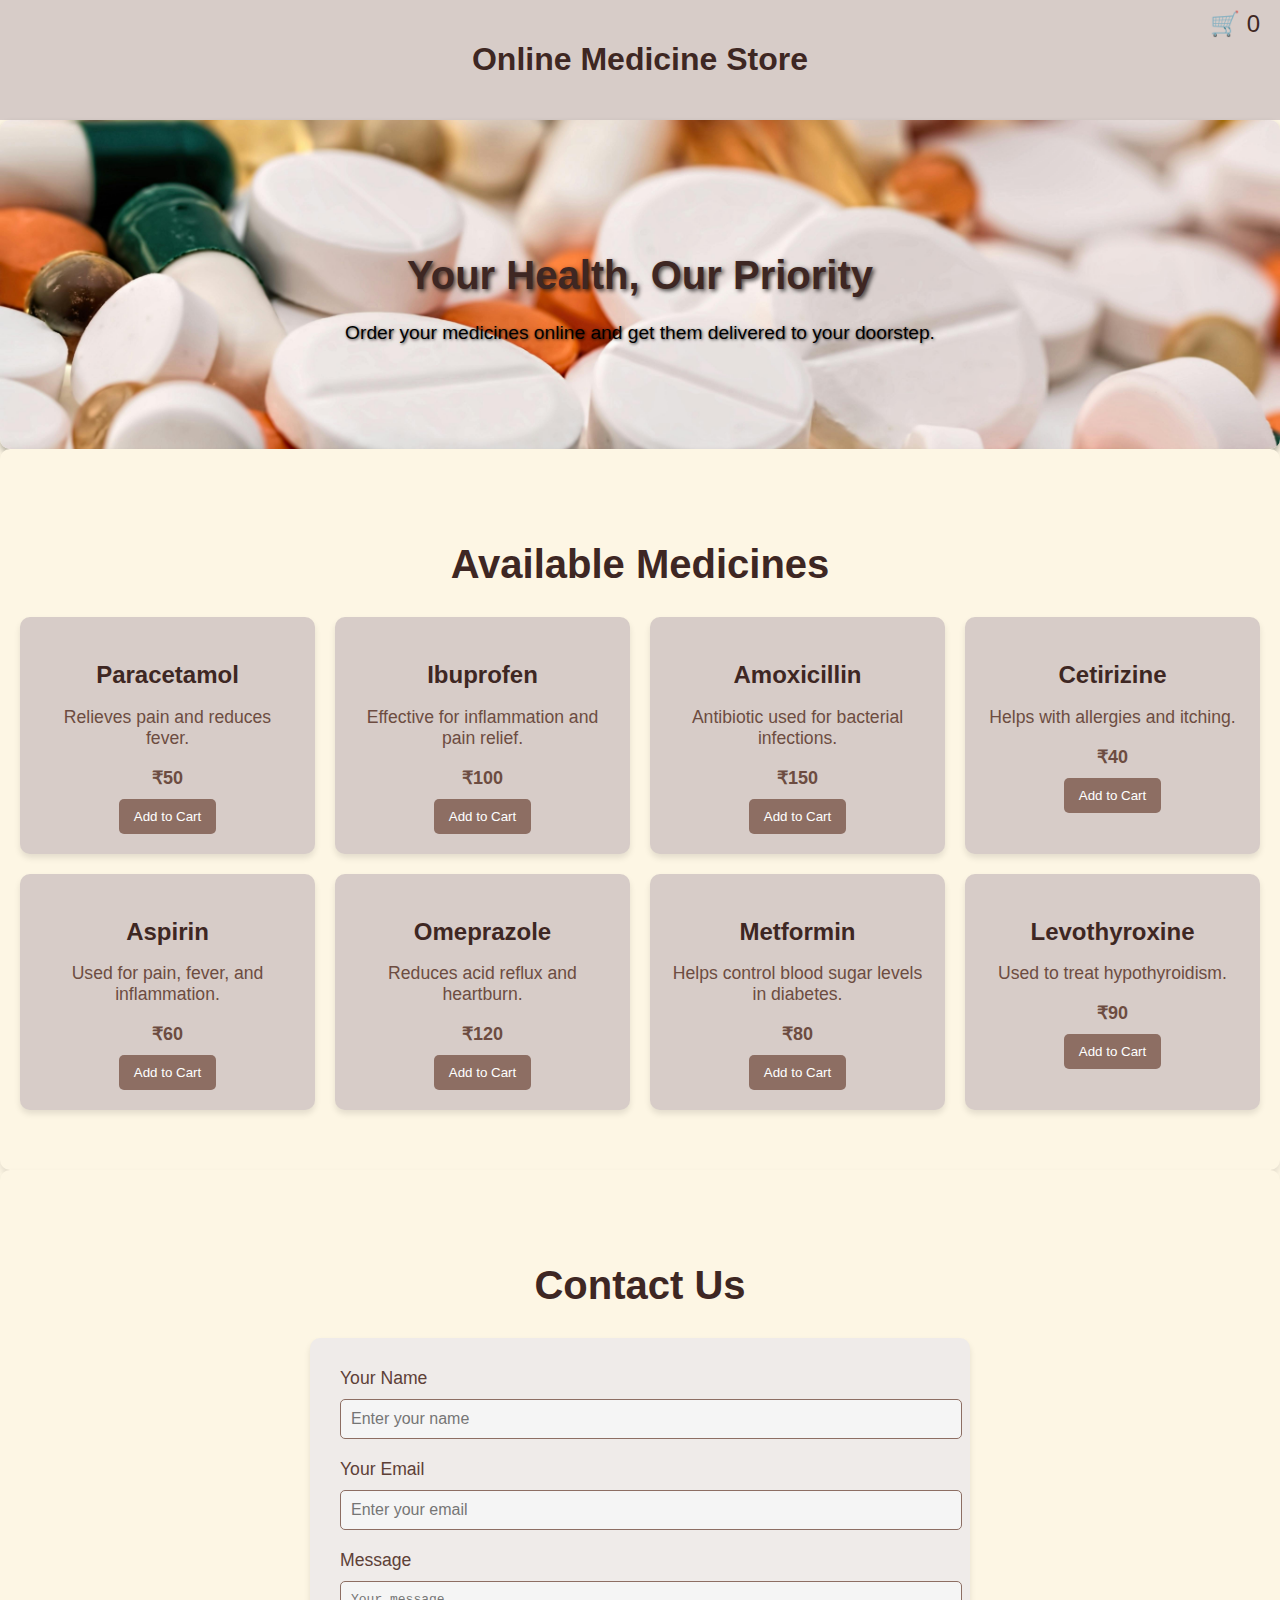
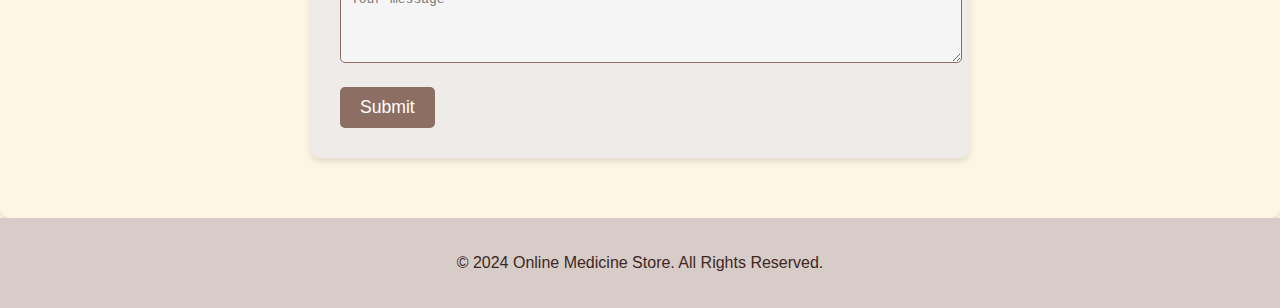
<file: index.html>
<!DOCTYPE html>
<html lang="en">
<head>
    <meta charset="UTF-8">
    <meta name="viewport" content="width=device-width, initial-scale=1.0">
    <title>Online Medicine Store</title>
    <link rel="stylesheet" href="style.css">
</head>
<body>
    <!-- Header -->
    <header>
        <div class="container">
            <h1 class="logo">Online Medicine Store</h1>
            <div class="cart-icon" id="cart-icon">
                🛒 <span id="cart-count">0</span>
            </div>
        </div>
    </header>

    <!-- Hero Section -->
    <section id="home" class="hero">
        <div class="container">
            <h2>Your Health, Our Priority</h2>
            <p>Order your medicines online and get them delivered to your doorstep.</p>
        </div>
    </section>

    <!-- Medicines Section -->
    <section id="medicines" class="container">
        <h2>Available Medicines</h2>
        <div class="grid">
            <!-- Medicines will be dynamically rendered here -->
        </div>
    </section>

    <!-- Contact Section -->
    <section id="contact" class="container">
        <h2>Contact Us</h2>
        <form id="contact-form">
            <label for="name">Your Name</label>
            <input type="text" id="name" placeholder="Enter your name" required>

            <label for="email">Your Email</label>
            <input type="email" id="email" placeholder="Enter your email" required>

            <label for="message">Message</label>
            <textarea id="message" rows="4" placeholder="Your message" required></textarea>

            <button type="submit" class="btn-primary">Submit</button>
        </form>
    </section>

    <!-- Cart Modal -->
    <div id="cart-modal" class="cart-modal hidden">
        <div class="cart-content">
            <h2>Your Cart</h2>
            <ul id="cart-items"></ul>
            <p id="cart-total">Total: ₹0</p>
            <button id="close-cart" class="btn-secondary">Close</button>
        </div>
    </div>

    <!-- Footer -->
    <footer>
        <div class="container">
            <p>&copy; 2024 Online Medicine Store. All Rights Reserved.</p>
        </div>
    </footer>

    <script src="script.js"></script>
</body>
</html>
</file>
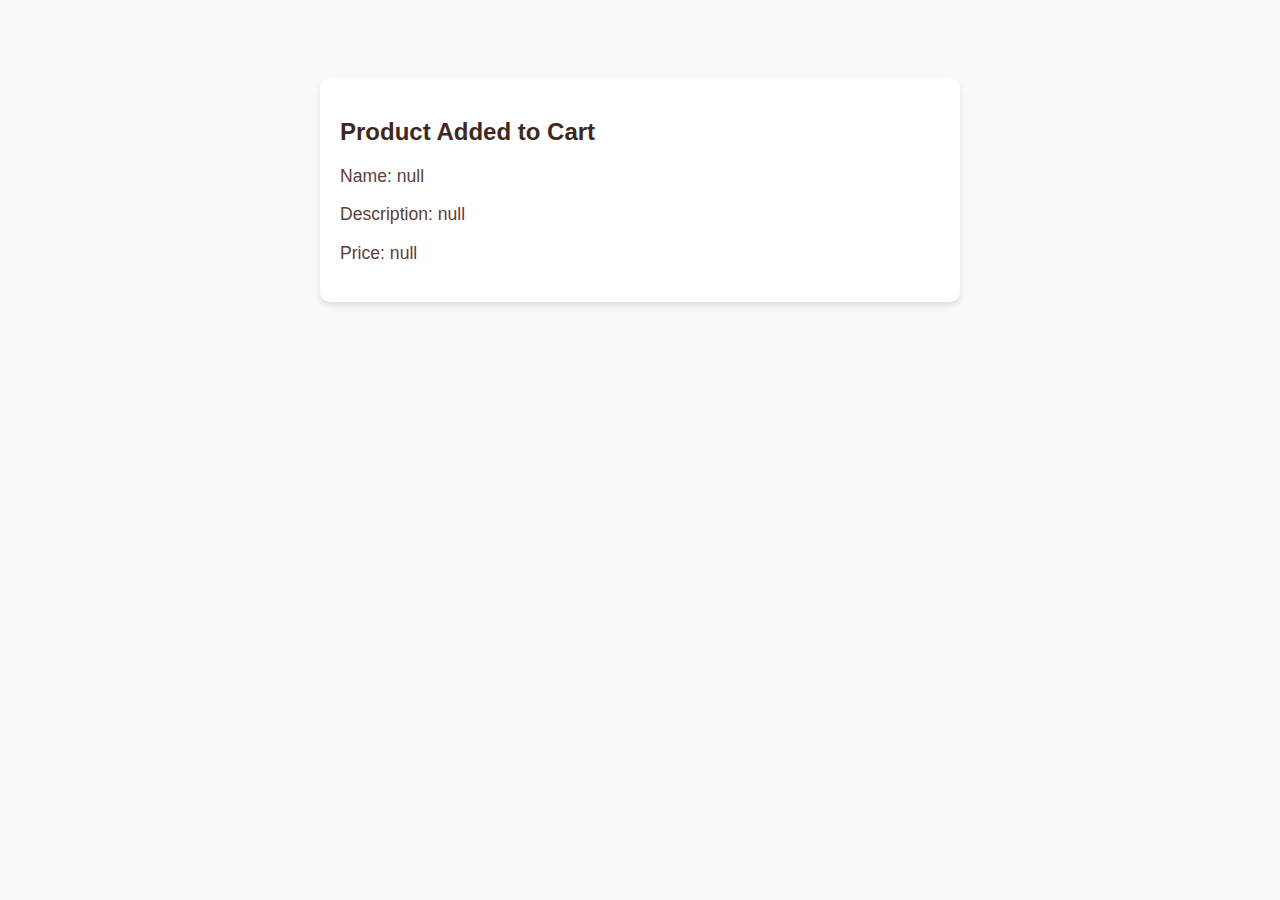
<file: images/cart.html>
<!DOCTYPE html>
<html lang="en">
<head>
    <meta charset="UTF-8">
    <meta name="viewport" content="width=device-width, initial-scale=1.0">
    <title>Cart</title>
    <style>
        body {
            font-family: Arial, sans-serif;
            background-color: #f9f9f9;
            padding: 20px;
        }

        .cart-container {
            background-color: #ffffff;
            padding: 20px;
            border-radius: 10px;
            box-shadow: 0 4px 6px rgba(0, 0, 0, 0.1);
            max-width: 600px;
            margin: 50px auto;
        }

        h2 {
            color: #3e2723;
        }

        p {
            font-size: 1.1em;
            color: #5d4037;
        }
    </style>
</head>
<body>
    <div class="cart-container">
        <h2>Product Added to Cart</h2>
        <p id="product-name"></p>
        <p id="product-description"></p>
        <p id="product-price"></p>
    </div>

    <script>
        const urlParams = new URLSearchParams(window.location.search);
        document.getElementById("product-name").textContent = `Name: ${urlParams.get("name")}`;
        document.getElementById("product-description").textContent = `Description: ${urlParams.get("description")}`;
        document.getElementById("product-price").textContent = `Price: ${urlParams.get("price")}`;
    </script>
</body>
</html>
</file>
<file: style.css>
/* General styles */
body {
    font-family: Arial, sans-serif;
    margin: 0;
    padding: 0;
    background-color: #fdf6e4; /* Light brown background */
    color: #5d4037; /* Dark brown text */
}

header {
    background-color: #d7ccc8; /* Light brown */
    text-align: center;
    padding: 20px 0;
    color: #3e2723; /* Darker brown */
}

.container h2 {
    text-align: center;
    color: #3e2723;
    margin-bottom: 20px;
}

/* Hero Section with Background Image */
.hero {
    background-image: url('images/pexels-pixabay-159211.jpg'); /* Replace with the path to your image */
    background-size: cover; /* Ensure the image covers the entire section */
    background-position: center; /* Center the image */
    background-repeat: no-repeat; /* Prevent the image from repeating */
    padding: 100px 20px; /* Add space inside the section */
    text-align: center; /* Center the text content */
    color: black; /* White text for contrast against the background */
    border-radius: 10px; /* Optional: Rounded corners */
    box-shadow: 0 4px 6px rgba(0, 0, 0, 0.3); /* Subtle shadow for text visibility */
}

.hero h2 {
    font-size: 2.5em; /* Larger font size for the heading */
    margin-bottom: 20px; /* Space below the heading */
    font-weight: bold; /* Bold font for emphasis */
    text-shadow: 2px 2px 4px rgba(0, 0, 0, 0.7); /* Add text shadow for better readability */
}

.hero p {
    font-size: 1.2em; /* Slightly larger font size for the paragraph */
    line-height: 1.6; /* Improve readability */
    text-shadow: 1px 1px 3px rgba(0, 0, 0, 0.7); /* Add text shadow for better readability */
    margin: 0 auto; /* Center the paragraph */
    max-width: 600px; /* Limit the width for readability */
}




/* Medicines Section */
#medicines {
    background-color: #fdf6e4; /* Light brownish background */
    padding: 60px 20px; /* Add space around the section */
    border-radius: 10px; /* Optional: Rounded corners */
    box-shadow: 0 4px 6px rgba(0, 0, 0, 0.1); /* Optional: Subtle shadow */
    text-align: center; /* Center-align the section content */
}

#medicines h2 {
    font-size: 2.5em; /* Larger font for the heading */
    color: #3e2723; /* Dark brown color for the heading */
    margin-bottom: 30px; /* Add space below the heading */
    font-weight: bold; /* Make the heading bold */
}

.grid {
    display: grid; /* Use grid layout for the cards */
    grid-template-columns: repeat(auto-fit, minmax(250px, 1fr)); /* Responsive grid */
    gap: 20px; /* Space between the cards */
    margin-top: 20px; /* Space above the grid */
}

.card {
    background-color: #d7ccc8; /* Light brown card background */
    border-radius: 10px; /* Rounded corners for the cards */
    padding: 20px; /* Add space inside the cards */
    box-shadow: 0 4px 6px rgba(0, 0, 0, 0.1); /* Subtle shadow for the cards */
    text-align: center; /* Center-align the card content */
    color: #3e2723; /* Dark brown text color */
}

.card h3 {
    font-size: 1.5em; /* Font size for medicine names */
    margin-bottom: 10px; /* Space below the medicine name */
    color: #5d4037; /* Slightly lighter brown */
}

.card p {
    margin-bottom: 10px; /* Space between paragraphs */
    font-size: 1.1em; /* Adjust font size for readability */
    color: #6d4c41; /* Medium brown */
}

.card .price {
    font-weight: bold; /* Highlight the price */
    color: #8d6e63; /* Medium brown */
}



.card {
    background-color: #d7ccc8; /* Light brown */
    border-radius: 10px;
    padding: 20px;
    box-shadow: 0 4px 6px rgba(0, 0, 0, 0.1);
    text-align: center;
}

.card h3 {
    color: #3e2723;
}

.card .price {
    font-size: 18px;
    color: #6d4c41; /* Medium brown */
}

.add-to-cart-btn {
    background-color: #8d6e63; /* Medium brown */
    color: white;
    padding: 10px 15px;
    border: none;
    border-radius: 5px;
    cursor: pointer;
}

.add-to-cart-btn:hover {
    background-color: #5d4037; /* Dark brown */
}

/* Contact Section */
#contact {
    background-color: #fdf6e4; /* Light brownish background */
    padding: 60px 20px; /* Add space around the section */
    border-radius: 10px; /* Rounded corners */
    box-shadow: 0 4px 6px rgba(0, 0, 0, 0.1); /* Subtle shadow for elevated look */
    text-align: center; /* Center-align the section content */
}

#contact h2 {
    font-size: 2.5em; /* Larger font for the heading */
    color: #3e2723; /* Dark brown color for the heading */
    margin-bottom: 30px; /* Add space below the heading */
    font-weight: bold; /* Make the heading bold */
}

form {
    background-color: #efebe9; /* Slightly lighter brown background for the form */
    padding: 30px; /* Add space inside the form */
    border-radius: 10px; /* Rounded corners for the form */
    box-shadow: 0 4px 6px rgba(0, 0, 0, 0.1); /* Subtle shadow for the form */
    max-width: 600px; /* Limit the width of the form */
    margin: 0 auto; /* Center the form horizontally */
    text-align: left; /* Left-align form elements for a professional layout */
}

form label {
    display: block; /* Ensure labels are on their own line */
    margin-bottom: 10px; /* Add space below labels */
    font-size: 1.1em; /* Slightly larger font for better visibility */
    color: #5d4037; /* Medium brown text */
}

form input, form textarea {
    width: 100%; /* Full width inputs */
    padding: 10px; /* Add padding inside the inputs */
    margin-bottom: 20px; /* Add space below inputs */
    border: 1px solid #8d6e63; /* Light brown border */
    border-radius: 5px; /* Rounded corners for inputs */
    font-size: 1em; /* Standard font size */
    color: #3e2723; /* Dark brown text */
    background-color: #f5f5f5; /* Light background for inputs */
}

form button {
    background-color: #8d6e63; /* Medium brown background */
    color: white; /* White text color */
    padding: 10px 20px; /* Space inside the button */
    border: none; /* Remove borders */
    border-radius: 5px; /* Rounded corners for the button */
    font-size: 1.1em; /* Slightly larger font size for better visibility */
    cursor: pointer; /* Pointer cursor for buttons */
    transition: background-color 0.3s ease; /* Smooth hover effect */
}

form button:hover {
    background-color: #5d4037; /* Darker brown on hover */
}


/* Footer */
footer {
    text-align: center;
    padding: 20px;
    background-color: #d7ccc8;
    color: #3e2723;
}
.cart-icon {
    font-size: 1.5rem;
    cursor: pointer;
    position: absolute;
    top: 10px;
    right: 20px;
}

#cart-modal {
    position: fixed;
    top: 50%;
    left: 50%;
    transform: translate(-50%, -50%);
    width: 90%;
    max-width: 500px;
    background: white;
    border-radius: 10px;
    box-shadow: 0 4px 6px rgba(0, 0, 0, 0.1);
    padding: 20px;
    z-index: 1000;
}

.cart-modal.hidden {
    display: none;
}

.cart-content {
    display: flex;
    flex-direction: column;
    gap: 10px;
}

#cart-items {
    list-style: none;
    padding: 0;
}

.remove-btn {
    background: #ff4d4d;
    color: white;
    border: none;
    border-radius: 5px;
    padding: 5px;
    cursor: pointer;
}

#close-cart {
    background: #007bff;
    color: white;
    padding: 10px;
    border: none;
    border-radius: 5px;
    cursor: pointer;
    margin-top: 10px;
}
</file>
